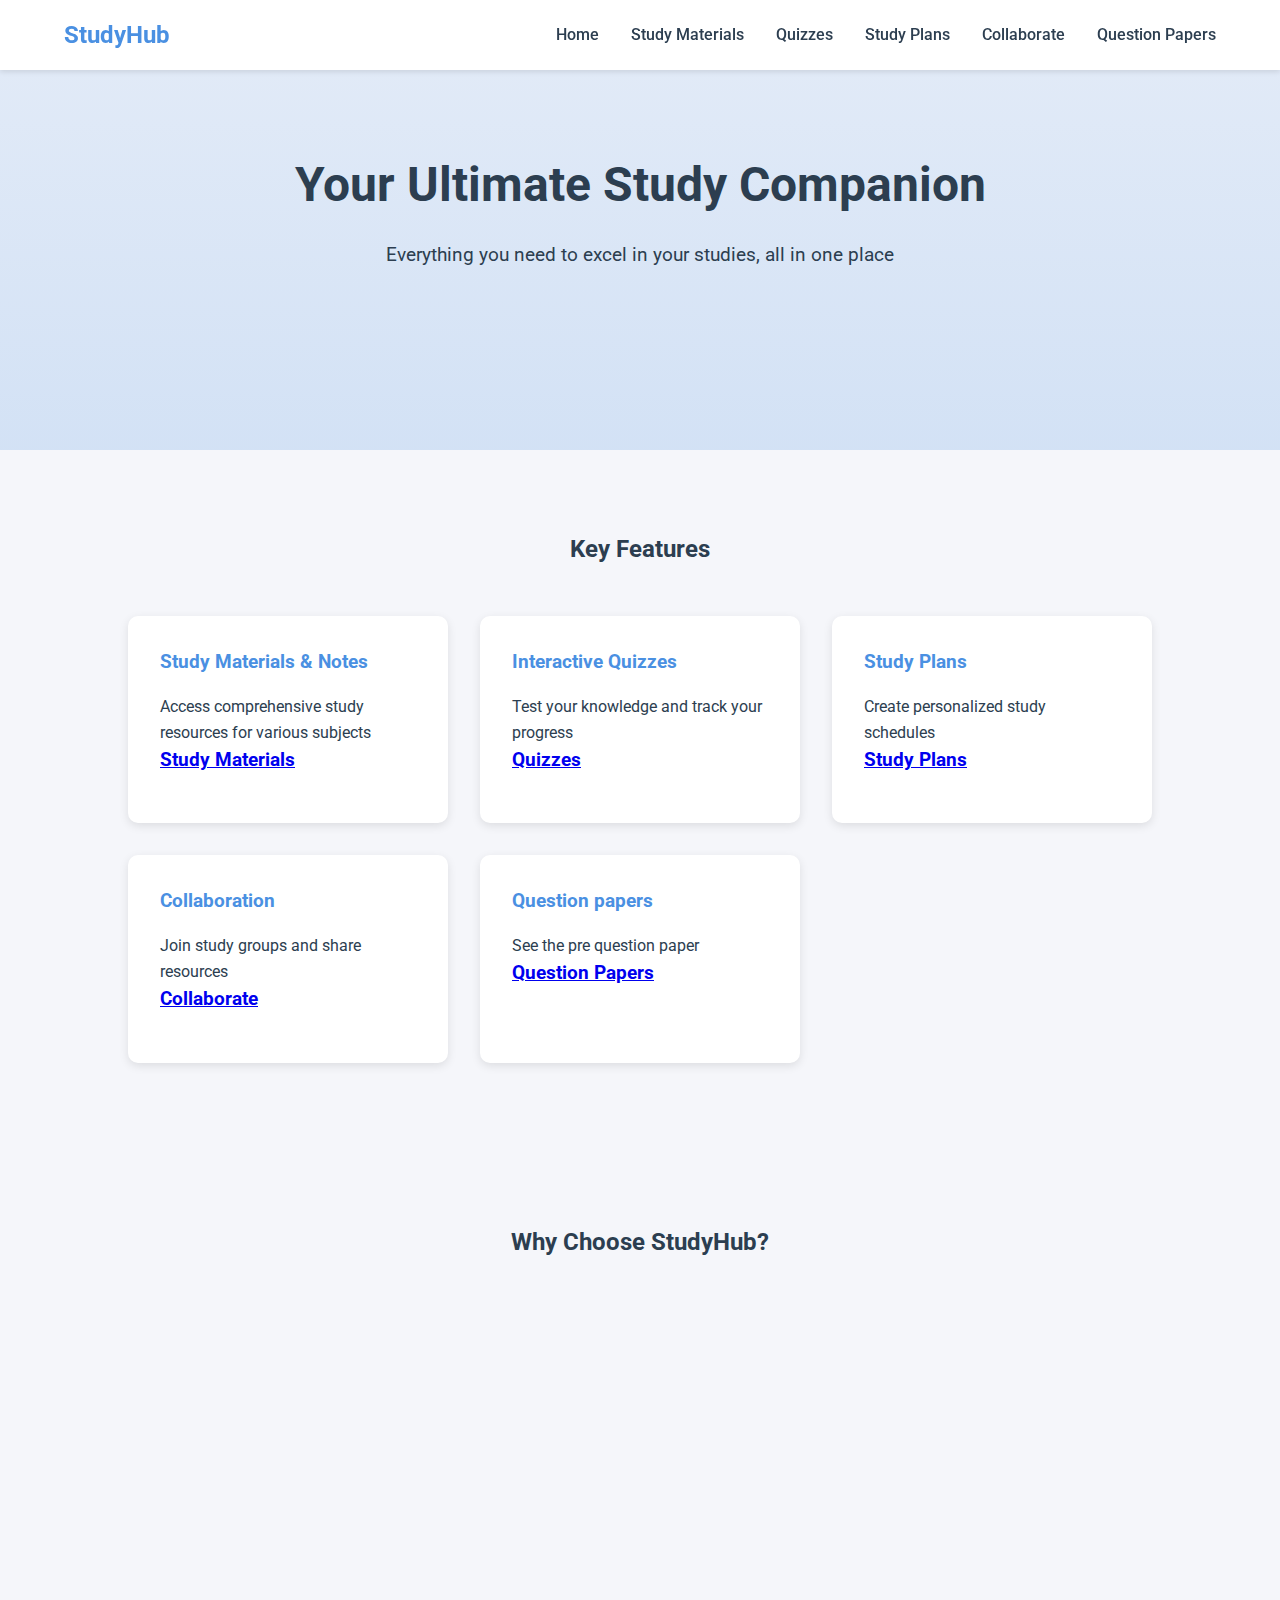
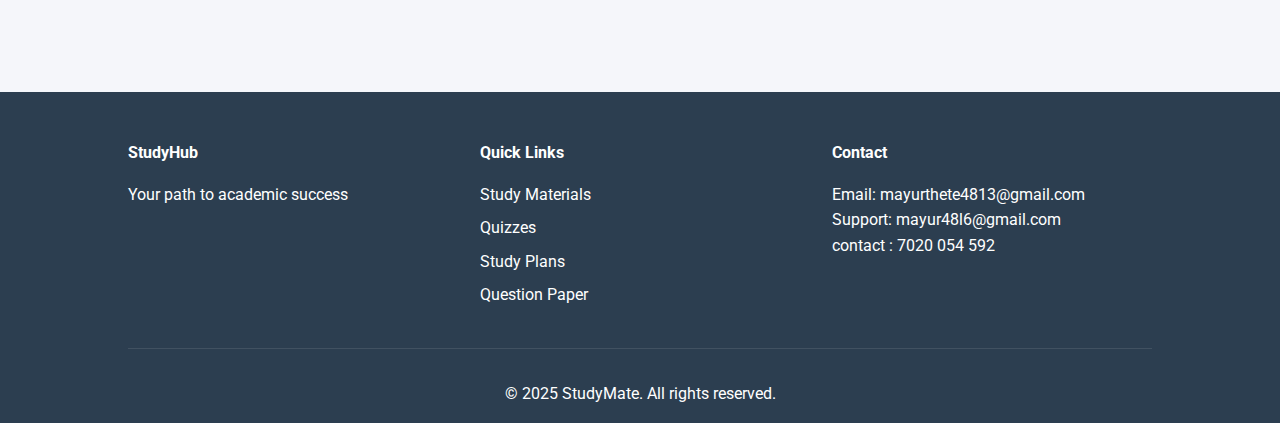
<file: index.html>
<!DOCTYPE html>
<html lang="en">
<head>
    <meta charset="UTF-8">
    <meta name="viewport" content="width=device-width, initial-scale=1.0">
    <title>StudyHub - Your Ultimate Study Companion</title>
   
     <link rel="stylesheet" href="styles.css">
    <link href="https://fonts.googleapis.com/css2?family=Roboto:wght@300;400;500;700&display=swap" rel="stylesheet">
</head>
<body>
    <nav class="navbar">
        <div class="logo">StudyHub</div>
        <div class="nav-links">
            <a href="#materials">Home</a>
            <a href="materials.html">Study Materials</a>
            <a href="quizzes.html">Quizzes</a>
            <a href="study_plan.html">Study Plans</a>
            <a href="#collaborate">Collaborate</a>
            <a href="question_paper.html">Question Papers </a>
        </div>
    </nav>

    <header class="hero">
        <h1>Your Ultimate Study Companion</h1>
        <p>Everything you need to excel in your studies, all in one place</p>
         
  
    </header>

    <main>
        <section id="features">
            <h2>Key Features</h2>
            <div class="features-grid">
                <div class="feature-card">
                    <h3>Study Materials & Notes</h3>
                    <p>Access comprehensive study resources for various subjects</p>
                  <h3>   <a href="materials.html">Study Materials</a> </h3>
                </div>
                <div class="feature-card">
                    <h3>Interactive Quizzes</h3>
                    <p>Test your knowledge and track your progress</p>
                  <h3>   <a href="quizzes.html">Quizzes</a> </h3>
                </div>
                <div class="feature-card">
                    <h3>Study Plans</h3>
                    <p>Create personalized study schedules</p>
                 <h3>  <a href="study_plan.html">Study Plans</a> </h3>
                </div>
                <div class="feature-card">
                    <h3>Collaboration </h3>
                    <p>Join study groups and share resources</p>
                  <h3>   <a href="#collaborate">Collaborate</a> </h3>
                </div>
                 <div class="feature-card">
                    <h3>Question papers </h3>
                    <p>See the pre question paper </p>
                 <h3>  <a href="question_paper.html">Question Papers </a> </h3> 
                </div>
           
                </div>
        </section>

        <section id="why-us">
            <h2>Why Choose StudyHub?</h2>
            <div class="benefits-grid">
                <div class="benefit-card">
                    <h3>Comprehensive Resources</h3>
                    <p>Everything you need in one place</p>
                </div>
                <div class="benefit-card">
                    <h3>Personalized Learning</h3>
                    <p>Tailored to your study goals</p>
                </div>
                <div class="benefit-card">
                    <h3>Interactive Learning</h3>
                    <p>Engage with dynamic content</p>
                </div>
                <div class="benefit-card">
                    <h3>Study Smarter</h3>
                    <p>Optimize your study routine</p>
                </div>
            </div>
        </section>
    </main>

 
    <footer>
        <div class="footer-content">
            <div class="footer-section">
                <h4>StudyHub</h4>
                <p>Your path to academic success</p>
            </div>
            <div class="footer-section">
                <h4>Quick Links</h4>
                <a href="materials.html">Study Materials</a>
                <a href="quizzes.html">Quizzes</a>
                <a href="study_plan.html">Study Plans</a>
                <a href="question_paper.html">Question Paper</a>
            </div>
            <div class="footer-section">
                <h4>Contact</h4>
                <p>Email: mayurthete4813@gmail.com</p>
                <p>Support: mayur48l6@gmail.com</p>
                <p> contact : 7020 054 592</p>
            </div>
        </div>
        <div class="footer-bottom">
            <p>&copy; 2025 StudyMate. All rights reserved.</p>
        </div>
    </footer>

    <script src="script.js"></script>
</body>
</html>
</file>
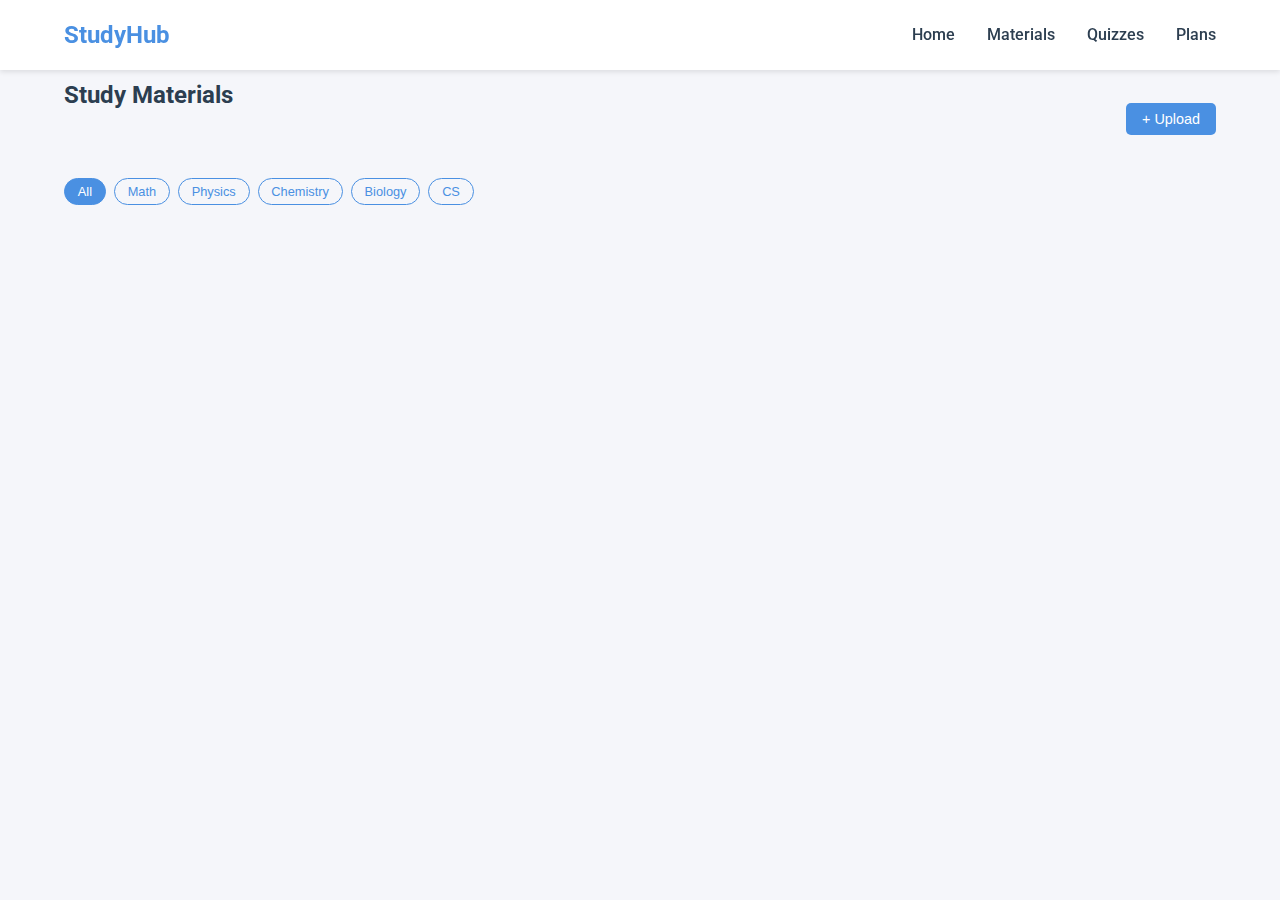
<file: materials.html>
<!DOCTYPE html>
<html lang="en">
<head>
    <meta charset="UTF-8">
    <meta name="viewport" content="width=device-width, initial-scale=1.0">
    <title>Study Materials - StudyMate</title>
    <link rel="stylesheet" href="styles.css">
    <link href="https://fonts.googleapis.com/css2?family=Roboto:wght@300;400;500;700&display=swap" rel="stylesheet">
    <style>
        .materials-container {
            padding: 1rem 5%;
            margin-top: 60px;
        }

        .materials-header {
            display: flex;
            justify-content: space-between;
            align-items: center;
            margin-bottom: 1rem;
        }

        .upload-btn {
            background-color: var(--primary-color);
            color: white;
            border: none;
            padding: 0.5rem 1rem;
            border-radius: 5px;
            cursor: pointer;
            font-size: 0.9rem;
        }

        .materials-grid {
            display: grid;
            grid-template-columns: repeat(auto-fill, minmax(250px, 1fr));
            gap: 1rem;
        }

        .material-card {
            background: white;
            border-radius: 8px;
            padding: 1rem;
            box-shadow: 0 2px 4px rgba(0,0,0,0.1);
        }

        .material-subject {
            color: var(--primary-color);
            font-size: 0.8rem;
            margin-bottom: 0.3rem;
        }

        .material-title {
            font-size: 1rem;
            font-weight: 500;
            margin-bottom: 0.5rem;
        }

        .material-description {
            color: #666;
            margin-bottom: 0.5rem;
            font-size: 0.8rem;
            line-height: 1.4;
        }

        .material-meta {
            font-size: 0.75rem;
            color: #999;
        }

        .download-btn {
            display: inline-block;
            background-color: var(--primary-color);
            color: white;
            text-decoration: none;
            padding: 0.3rem 0.8rem;
            border-radius: 4px;
            font-size: 0.8rem;
            margin-top: 0.5rem;
        }

        .subject-filter {
            display: flex;
            gap: 0.5rem;
            margin-bottom: 1rem;
            flex-wrap: wrap;
        }

        .subject-btn {
            background: none;
            border: 1px solid var(--primary-color);
            color: var(--primary-color);
            padding: 0.3rem 0.8rem;
            border-radius: 15px;
            cursor: pointer;
            font-size: 0.8rem;
        }

        .subject-btn.active {
            background-color: var(--primary-color);
            color: white;
        }

        /* Upload Modal */
        .upload-modal {
            display: none;
            position: fixed;
            top: 0;
            left: 0;
            width: 100%;
            height: 100%;
            background-color: rgba(0, 0, 0, 0.5);
            z-index: 1000;
        }

        .upload-modal-content {
            background-color: white;
            margin: 10% auto;
            padding: 1.5rem;
            border-radius: 8px;
            width: 90%;
            max-width: 400px;
            position: relative;
        }

        .close {
            position: absolute;
            right: 1rem;
            top: 0.5rem;
            font-size: 1.5rem;
            cursor: pointer;
            color: #aaa;
        }

        .upload-form {
            display: flex;
            flex-direction: column;
            gap: 0.8rem;
        }

        .form-group label {
            display: block;
            margin-bottom: 0.3rem;
            font-size: 0.9rem;
            color: var(--text-color);
        }

        .form-group input,
        .form-group select,
        .form-group textarea {
            width: 100%;
            padding: 0.5rem;
            border: 1px solid #ddd;
            border-radius: 4px;
            font-size: 0.9rem;
        }

        .form-group textarea {
            height: 60px;
            resize: vertical;
        }

        #file-name {
            margin-top: 0.3rem;
            font-size: 0.8rem;
            color: #666;
        }

        .submit-btn {
            background-color: var(--primary-color);
            color: white;
            border: none;
            padding: 0.6rem;
            border-radius: 4px;
            font-size: 0.9rem;
            cursor: pointer;
        }
    </style>
</head>
<body>
    <nav class="navbar">
        <div class="logo">StudyHub</div>
        <div class="nav-links">
            <a href="index.html">Home</a>
            <a href="materials.html" class="active">Materials</a>
            <a href="quizzes.html">Quizzes</a>
            <a href="study_plan.html">Plans</a>
            
        </div>
    </nav>

    <main class="materials-container">
        <div class="materials-header">
            <h2>Study Materials</h2>
            <button class="upload-btn" id="upload-btn">+ Upload</button>
        </div>

        <div class="subject-filter">
            <button class="subject-btn active" data-subject="all">All</button>
            <button class="subject-btn" data-subject="Mathematics">Math</button>
            <button class="subject-btn" data-subject="Physics">Physics</button>
            <button class="subject-btn" data-subject="Chemistry">Chemistry</button>
            <button class="subject-btn" data-subject="Biology">Biology</button>
            <button class="subject-btn" data-subject="Computer Science">CS</button>
        </div>

        <div class="materials-grid" id="materials-grid">
            <!-- Materials will be loaded here -->
        </div>
    </main>

    <!-- Upload Modal -->
    <div id="upload-modal" class="upload-modal">
        <div class="upload-modal-content">
            <span class="close">&times;</span>
            <h3>Upload Material</h3>
            <form id="upload-form" class="upload-form">
                <div class="form-group">
                    <label for="title">Title</label>
                    <input type="text" id="title" required>
                </div>
                <div class="form-group">
                    <label for="subject">Subject</label>
                    <select id="subject" required>
                        <option value="">Select subject</option>
                        <option value="Mathematics">Mathematics</option>
                        <option value="Physics">Physics</option>
                        <option value="Chemistry">Chemistry</option>
                        <option value="Biology">Biology</option>
                        <option value="Computer Science">Computer Science</option>
                    </select>
                </div>
                <div class="form-group">
                    <label for="description">Description (optional)</label>
                    <textarea id="description" rows="3"></textarea>
                </div>
                <div class="form-group">
                    <label for="file">File (PDF, DOC, DOCX, JPG, PNG - Max 10MB)</label>
                    <input type="file" id="file" required accept=".pdf,.doc,.docx,.jpg,.jpeg,.png">
                    <div id="file-name"></div>
                </div>
                <button type="submit" class="submit-btn">Upload</button>
            </form>
        </div>
    </div>

    <script>
        // DOM elements
        const materialsGrid = document.getElementById('materials-grid');
        const uploadBtn = document.getElementById('upload-btn');
        const uploadModal = document.getElementById('upload-modal');
        const closeBtn = uploadModal.querySelector('.close');
        const uploadForm = document.getElementById('upload-form');
        const fileInput = document.getElementById('file');
        const fileName = document.getElementById('file-name');
        const subjectButtons = document.querySelectorAll('.subject-btn');

        // Show file name
        fileInput.addEventListener('change', () => {
            fileName.textContent = fileInput.files[0] ? fileInput.files[0].name : '';
        });

        // Modal handling
        uploadBtn.addEventListener('click', () => uploadModal.style.display = 'block');
        closeBtn.addEventListener('click', () => uploadModal.style.display = 'none');
        window.addEventListener('click', (e) => {
            if (e.target === uploadModal) uploadModal.style.display = 'none';
        });

        // Handle upload
        uploadForm.addEventListener('submit', async (e) => {
            e.preventDefault();

            const formData = new FormData();
            formData.append('title', document.getElementById('title').value);
            formData.async function name(params) {
                append
            }('subject', document.getElementById('subject').value);
            formData.append('description', document.getElementById('description').value);
            formData.append('file', fileInput.files[0]);
            formData.append('userId', '1'); // Replace with actual user ID after authentication

            try {
                const response = await fetch('http://localhost:3000/api/materials/upload', {
                    method: 'POST',
                    body: formData
                });

                const data = await response.json();
                if (!response.ok) throw new Error(data.error || 'Upload failed');

                alert('Upload successful!');
                uploadModal.style.display = 'none';
                uploadForm.reset();
                fileName.textContent = '';
                loadMaterials();
            } catch (error) {
                alert(error.message || 'Error uploading material');
            }
        });

        // Load materials
        async function loadMaterials(subject = 'all') {
            try {
                const url = subject === 'all' 
                    ? 'http://localhost:3000/api/materials'
                    : `http://localhost:3000/api/materials/subject/${encodeURIComponent(subject)}`;

                const response = await fetch(url);
                const materials = await response.json();

                materialsGrid.innerHTML = materials.map(material => `
                    <div class="material-card">
                        <div class="material-subject">${material.subject}</div>
                        <h3 class="material-title">${material.title}</h3>
                        <p class="material-description">${material.description || ''}</p>
                        <div class="material-meta">
                            <div>By ${material.uploader_name}</div>
                            <div>${new Date(material.upload_date).toLocaleDateString()}</div>
                        </div>
                        <a href="http://localhost:3000/${material.file_path}" class="download-btn" download>Download</a>
                    </div>
                `).join('');
            } catch (error) {
                console.error('Error:', error);
                materialsGrid.innerHTML = '<p>Error loading materials. Please try again.</p>';
            }
        }

        // Subject filter
        subjectButtons.forEach(button => {
            button.addEventListener('click', () => {
                subjectButtons.forEach(btn => btn.classList.remove('active'));
                button.classList.add('active');
                loadMaterials(button.dataset.subject);
            });
        });

        // Initial load
        loadMaterials();
    </script>
</body>
</html>
</file>
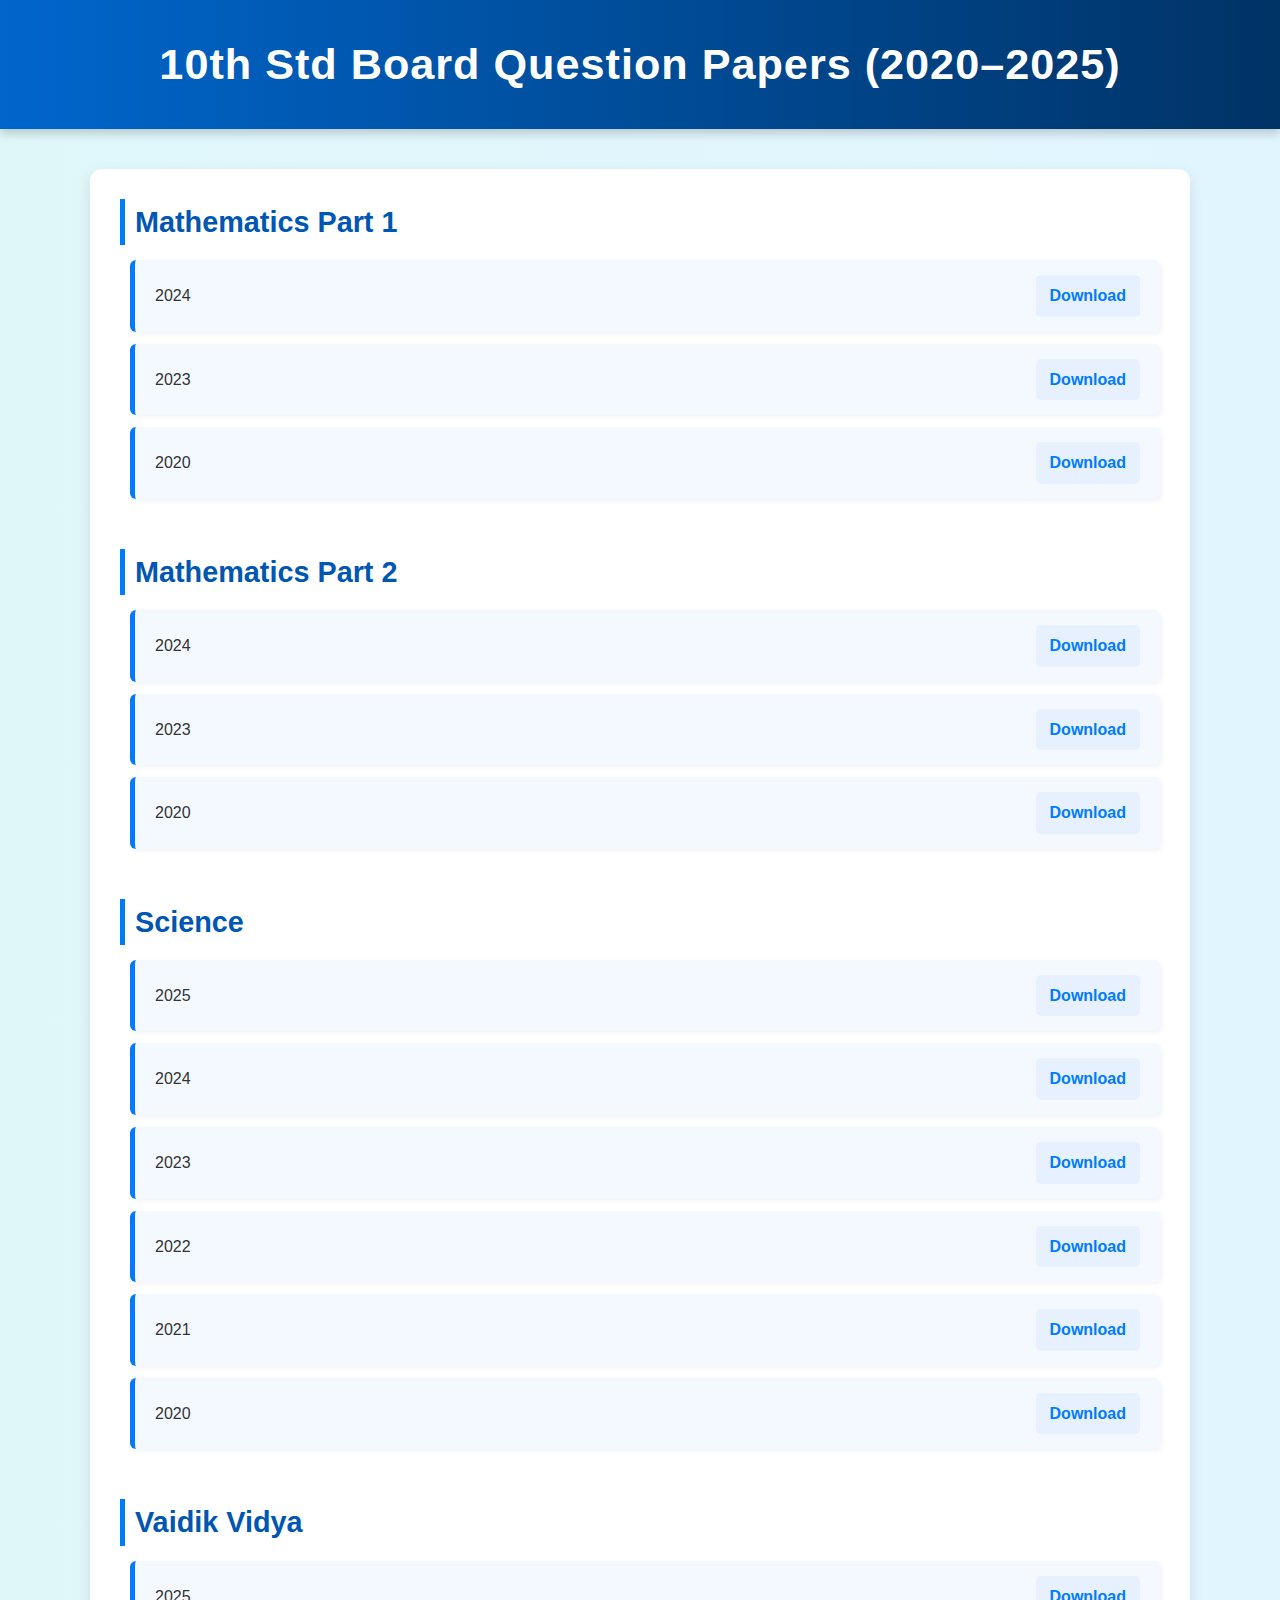
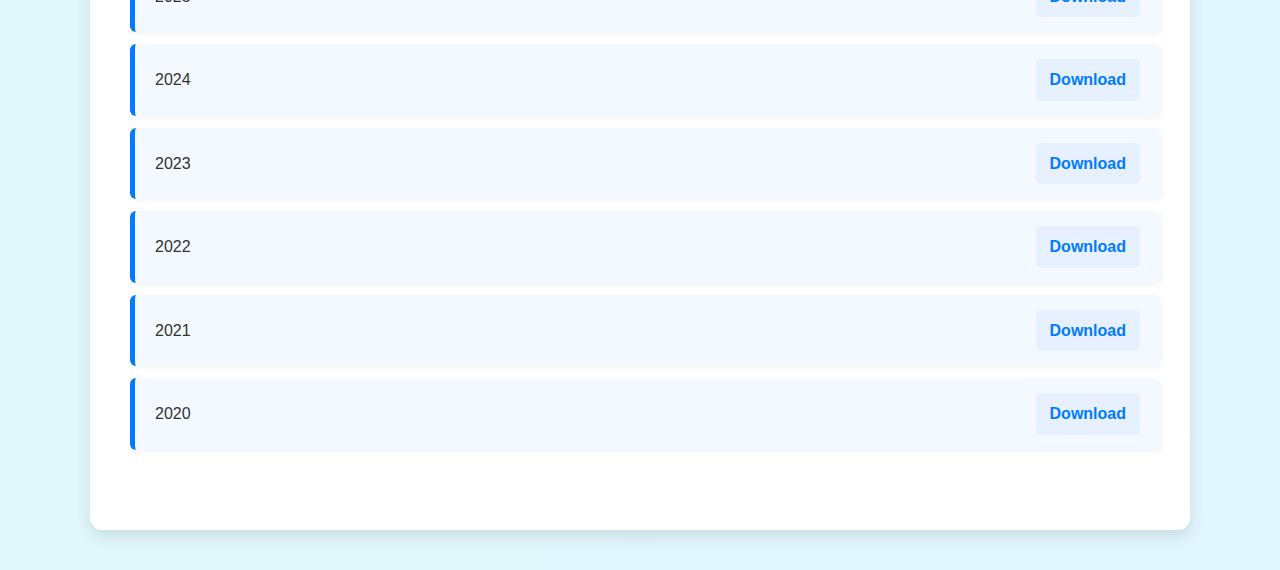
<file: question_paper.html>
<!DOCTYPE html>
<html lang="en">
<head>
  <meta charset="UTF-8">
  <meta name="viewport" content="width=device-width, initial-scale=1.0">
  <title>10th Std Board Question Papers (2020–2025)</title>
  <style>
    * {
      margin: 0;
      padding: 0;
      box-sizing: border-box;
    }

    body {
      font-family: 'Segoe UI', Tahoma, Geneva, Verdana, sans-serif;
      background: linear-gradient(to right, #e0f7fa, #e1f5fe);
      color: #333;
      line-height: 1.6;
    }

    header {
      background: linear-gradient(to right, #0066cc, #003366);
      color: #fff;
      text-align: center;
      padding: 30px 0;
      box-shadow: 0 4px 10px rgba(0, 0, 0, 0.2);
    }

    header h1 {
      font-size: 2.7rem;
      letter-spacing: 1px;
    }

    .container {
      max-width: 1100px;
      margin: 40px auto;
      padding: 30px;
      background-color: #ffffff;
      border-radius: 12px;
      box-shadow: 0 6px 15px rgba(0, 0, 0, 0.1);
      transition: transform 0.3s ease;
    }

    .container:hover {
      transform: scale(1.01);
    }

    section {
      margin-bottom: 50px;
    }

    section h2 {
      font-size: 1.8rem;
      margin-bottom: 15px;
      color: #0056b3;
      border-left: 5px solid #007bff;
      padding-left: 10px;
    }

    ul {
      list-style: none;
      padding-left: 10px;
    }

    li {
      display: flex;
      justify-content: space-between;
      align-items: center;
      padding: 15px 20px;
      margin-bottom: 12px;
      background: #f4f9ff;
      border-radius: 6px;
      border-left: 5px solid #007bff;
      box-shadow: 2px 2px 5px rgba(0, 0, 0, 0.05);
      transition: all 0.3s ease-in-out;
    }

    li:hover {
      background-color: #e3f2fd;
      transform: translateX(5px);
    }

    li a {
      text-decoration: none;
      color: #007bff;
      font-weight: bold;
      background: #e6f0ff;
      padding: 8px 14px;
      border-radius: 5px;
      transition: background 0.3s, color 0.3s;
    }

    li a:hover {
      background: #007bff;
      color: #fff;
    }

    @media (max-width: 768px) {
      header h1 {
        font-size: 2rem;
      }

      .container {
        padding: 20px;
      }

      li {
        flex-direction: column;
        align-items: flex-start;
      }

      li a {
        margin-top: 8px;
      }
    }
  </style>
</head>
<body>

  <header>
    <h1>10th Std Board Question Papers (2020–2025)</h1>
  </header>

  <div class="container">
    <!-- English -->
    <section>
      <h2>Mathematics Part 1</h2>
      <ul>
        <li><span>2024</span> <a href="papersss/2024_math_1.pdf">Download</a></li>
        <li><span>2023</span> <a href="papersss/2023_math_1.pdf">Download</a></li>
        <li><span>2020</span> <a href="papersss/2020_math_1.pdf">Download</a></li>
      </ul>
    </section>

    <!-- Mathematics -->
    <section>
      <h2>Mathematics Part 2 </h2>
      <ul>
        
        <li><span>2024</span> <a href="papersss/2024_math_2.pdf">Download</a></li>
        <li><span>2023</span> <a href="papersss/2023_math_2.pdf">Download</a></li>
        <li><span>2020</span> <a href="papersss/2020_math_2.pdf">Download</a></li>
      </ul>
    </section>

    <!-- Science -->
    <section>
      <h2>Science</h2>
      <ul>
        <li><span>2025</span> <a href="#">Download</a></li>
        <li><span>2024</span> <a href="#">Download</a></li>
        <li><span>2023</span> <a href="#">Download</a></li>
        <li><span>2022</span> <a href="#">Download</a></li>
        <li><span>2021</span> <a href="#">Download</a></li>
        <li><span>2020</span> <a href="#">Download</a></li>
      </ul>
    </section>

    <!-- Vaidik Vidya -->
    <section>
      <h2>Vaidik Vidya</h2>
      <ul>
        <li><span>2025</span> <a href="#">Download</a></li>
        <li><span>2024</span> <a href="#">Download</a></li>
        <li><span>2023</span> <a href="#">Download</a></li>
        <li><span>2022</span> <a href="#">Download</a></li>
        <li><span>2021</span> <a href="#">Download</a></li>
        <li><span>2020</span> <a href="#">Download</a></li>
      </ul>
    </section>

  </div>

</body>
</html>
</file>
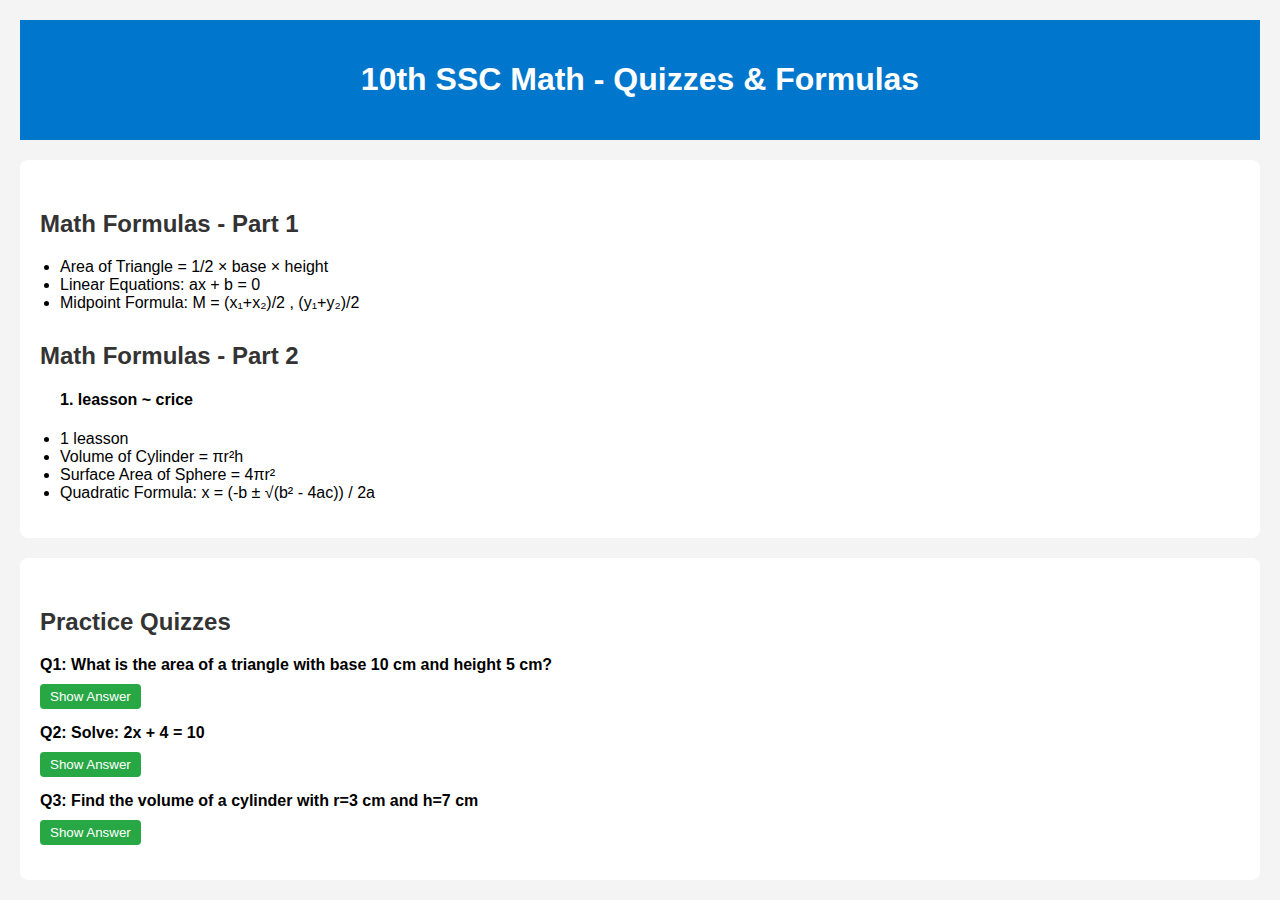
<file: quizzes.html>
<!DOCTYPE html>
<html lang="en">
<head>
  <meta charset="UTF-8" />
  <meta name="viewport" content="width=device-width, initial-scale=1.0" />
  <title>10th SSC Math Quizzes</title>
  <style>
    body {
      font-family: Arial, sans-serif;
      background: #f4f4f4;
      margin: 0;
      padding: 20px;
    }

    header {
      background-color: #0077cc;
      color: white;
      padding: 20px;
      text-align: center;
    }

    h2 {
      margin-top: 30px;
      color: #333;
    }

    .formula-section, .quiz-section {
      background-color: white;
      padding: 20px;
      border-radius: 8px;
      margin-top: 20px;
    }

    .quiz {
      margin-bottom: 15px;
    }

    .quiz button {
      margin-top: 10px;
      padding: 5px 10px;
      background-color: #28a745;
      border: none;
      color: white;
      cursor: pointer;
      border-radius: 4px;
    }

    .quiz button:hover {
      background-color: #218838;
    }

    .answer {
      display: none;
      margin-top: 5px;
      color: #555;
    }

    ul {
      padding-left: 20px;
    }
  </style>
</head>
<body>
  <header>
    <h1>10th SSC Math - Quizzes & Formulas</h1>
  </header>

  <!-- Formula Section -->
  <div class="formula-section">
    <h2>Math Formulas - Part 1</h2>
    <ul>
      <li>Area of Triangle = 1/2 × base × height</li>
      <li>Linear Equations: ax + b = 0</li>
      <li>Midpoint Formula: M = (x₁+x₂)/2 , (y₁+y₂)/2</li>
   
    </ul>

    <h2>Math Formulas - Part 2</h2>
    <ul>
     <h4>1. leasson ~ crice </h4>
      
     <li>1  leasson </li>
      <li> Volume of Cylinder = πr²h</li>
      <li> Surface Area of Sphere = 4πr²</li>
      <li>Quadratic Formula: x = (-b ± √(b² - 4ac)) / 2a</li>
      <!-- Add more Part 2 formulas here -->
    </ul>
  </div>

  <!-- Quizzes Section -->
  <div class="quiz-section">
    <h2>Practice Quizzes</h2>

    <div class="quiz">
      <strong>Q1: What is the area of a triangle with base 10 cm and height 5 cm?</strong><br />
      <button onclick="showAnswer(this)">Show Answer</button>
      <div class="answer">Area = 1/2 × 10 × 5 = <strong>25 cm²</strong></div>
    </div>

    <div class="quiz">
      <strong>Q2: Solve: 2x + 4 = 10</strong><br />
      <button onclick="showAnswer(this)">Show Answer</button>
      <div class="answer">2x = 6 → x = <strong>3</strong></div>
    </div>

    <div class="quiz">
      <strong>Q3: Find the volume of a cylinder with r=3 cm and h=7 cm</strong><br />
      <button onclick="showAnswer(this)">Show Answer</button>
      <div class="answer">Volume = π × 3² × 7 = <strong>~197.92 cm³</strong></div>
    </div>

    <!-- Add more quizzes below in similar format -->
  </div>

  <script>
    function showAnswer(button) {
      const answerDiv = button.nextElementSibling;
      answerDiv.style.display = answerDiv.style.display === "block" ? "none" : "block";
    }
  </script>
</body>
</html>
</file>
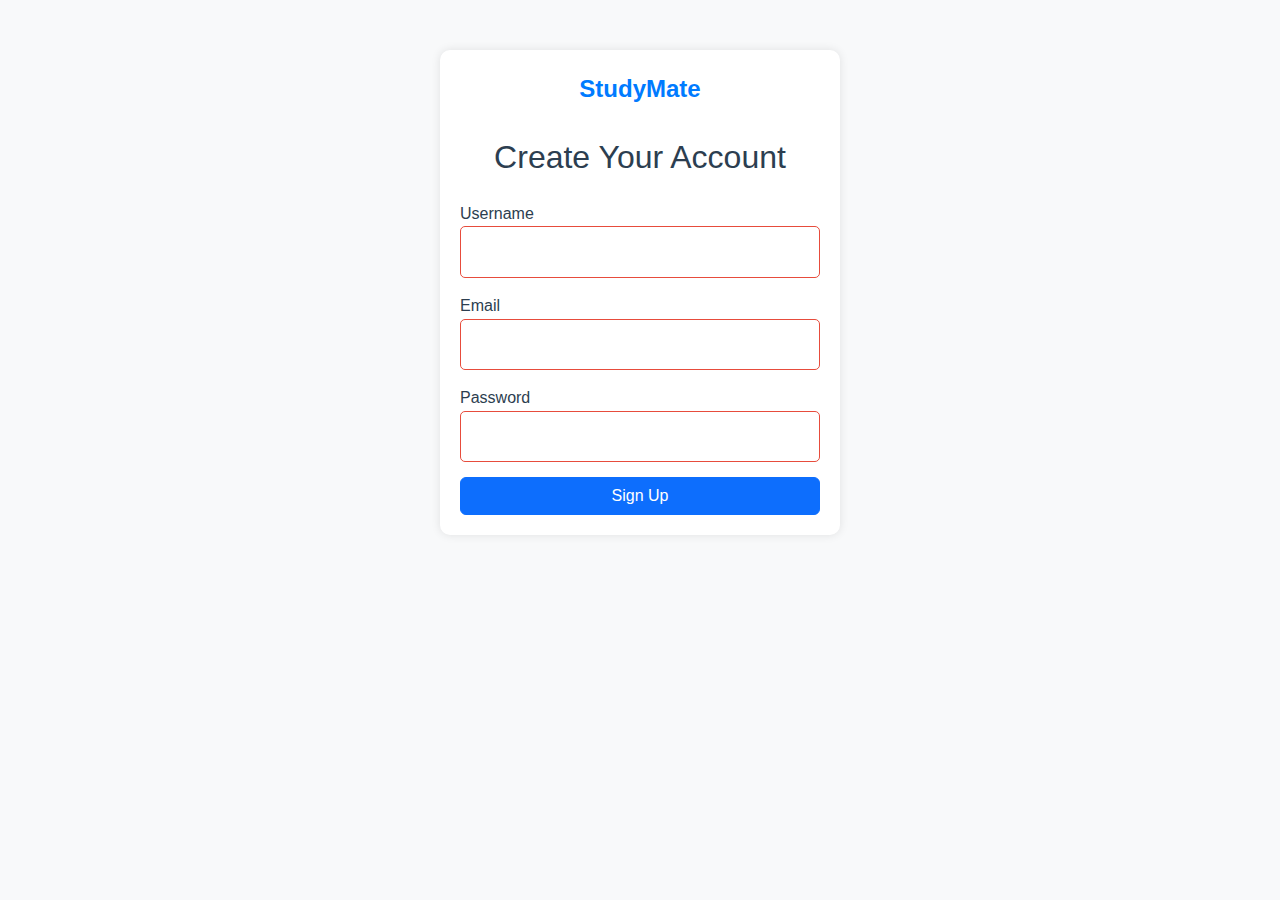
<file: signup.html>
<!DOCTYPE html>
<html lang="en">
<head>
    <meta charset="UTF-8">
    <meta name="viewport" content="width=device-width, initial-scale=1.0">
    <title>StudyMate - Sign Up</title>
    <link href="https://cdn.jsdelivr.net/npm/bootstrap@5.1.3/dist/css/bootstrap.min.css" rel="stylesheet">
    <link rel="stylesheet" href="styles.css">
    <style>
        body {
            background-color: #f8f9fa;
        }
        .signup-container {
            max-width: 400px;
            margin: 50px auto;
            padding: 20px;
            background-color: white;
            border-radius: 10px;
            box-shadow: 0 0 10px rgba(0,0,0,0.1);
        }
        .form-group {
            margin-bottom: 15px;
        }
        .logo-section {
            text-align: center;
            margin-bottom: 30px;
        }
        .logo-section .logo {
            font-size: 24px;
            color: #007bff;
            text-decoration: none;
            font-weight: bold;
        }
    </style>
</head>
<body>
    <div class="container">
        <div class="signup-container">
            <div class="logo-section">
                <a href="index.html" class="logo">StudyMate</a>
            </div>
            <h2 class="text-center mb-4">Create Your Account</h2>
            <form id="signupForm">
                <div class="form-group">
                    <label for="username">Username</label>
                    <input type="text" class="form-control" id="username" required>
                </div>
                <div class="form-group">
                    <label for="email">Email</label>
                    <input type="email" class="form-control" id="email" required>
                </div>
                <div class="form-group">
                    <label for="password">Password</label>
                    <input type="password" class="form-control" id="password" required>
                </div>
                <button type="submit" class="btn btn-primary w-100">Sign Up</button>
            </form>
         
        </div>
    </div>
    <script src="script.js"></script>
</body>
</html>
</file>
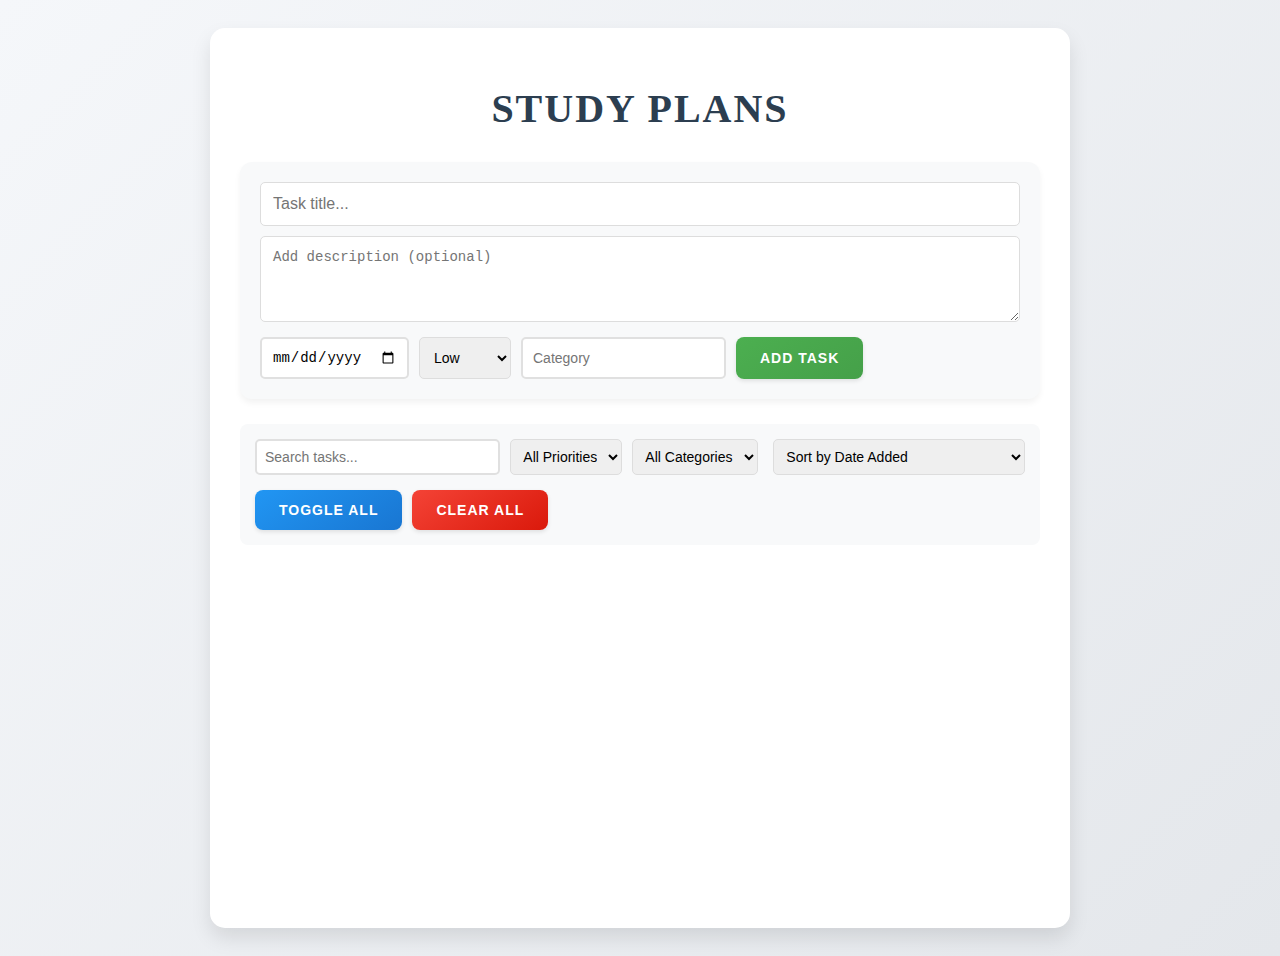
<file: study_plan.html>
<!DOCTYPE html>
<html lang="en">
<head>
    <meta charset="UTF-8">
    <meta name="viewport" content="width=device-width, initial-scale=1.0">
    <title>Study plans </title>
     
<style>

{
    margin: 0;
    padding: 0;
    box-sizing: border-box;
    font-family: Arial, sans-serif;
}

/* Add smooth scrolling to the page */
html {
    scroll-behavior: smooth;
}

body {
    background: linear-gradient(135deg, #f5f7fa 0%, #e4e7eb 100%);
    min-height: 100vh;
    display: flex;
    justify-content: center;
    padding: 20px;
}

.container {
    background-color: white;
    padding: 30px;
    border-radius: 15px;
    box-shadow: 0 10px 20px rgba(0, 0, 0, 0.1);
    width: 100%;
    max-width: 800px;
    transition: transform 0.3s ease;
}

.container:hover {
    transform: translateY(-5px);
}

h1 {
    text-align: center;
    color: #2c3e50;
    margin-bottom: 30px;
    font-size: 2.5em;
    font-weight: bold;
    text-transform: uppercase;
    letter-spacing: 2px;
}

.input-container {
    background-color: #f8f9fa;
    padding: 20px;
    border-radius: 12px;
    margin-bottom: 25px;
    box-shadow: 0 4px 6px rgba(0, 0, 0, 0.05);
    transition: all 0.3s ease;
}

.input-container:focus-within {
    box-shadow: 0 6px 12px rgba(0, 0, 0, 0.1);
    transform: translateY(-2px);
}

.main-inputs {
    display: flex;
    flex-direction: column;
    gap: 10px;
    margin-bottom: 15px;
}

#taskInput {
    padding: 12px;
    border: 1px solid #ddd;
    border-radius: 5px;
    font-size: 16px;
}

#taskDescription {
    padding: 12px;
    border: 1px solid #ddd;
    border-radius: 5px;
    font-size: 14px;
    min-height: 60px;
    resize: vertical;
}

.task-details {
    display: flex;
    gap: 10px;
    flex-wrap: wrap;
}

.task-details input,
.task-details select {
    padding: 10px;
    border: 1px solid #ddd;
    border-radius: 5px;
    font-size: 14px;
}

.controls {
    display: flex;
    flex-wrap: wrap;
    gap: 15px;
    margin-bottom: 20px;
    background-color: #f8f9fa;
    padding: 15px;
    border-radius: 8px;
}

.filters {
    display: flex;
    gap: 10px;
    flex: 2;
    min-width: 300px;
}

.filters input,
.filters select,
.sort-controls select {
    padding: 8px;
    border: 1px solid #ddd;
    border-radius: 5px;
    font-size: 14px;
}

.filters input[type="text"] {
    flex: 1;
}

.sort-controls {
    flex: 1;
    min-width: 200px;
}

.sort-controls select {
    width: 100%;
}

.bulk-actions {
    display: flex;
    gap: 10px;
}

button {
    padding: 12px 24px;
    border: none;
    border-radius: 8px;
    cursor: pointer;
    font-size: 14px;
    font-weight: 600;
    transition: all 0.3s ease;
    text-transform: uppercase;
    letter-spacing: 1px;
    box-shadow: 0 2px 4px rgba(0, 0, 0, 0.1);
}

.add-btn {
    background: linear-gradient(145deg, #4CAF50, #45a049);
    color: white;
}

.add-btn:hover {
    background: linear-gradient(145deg, #45a049, #4CAF50);
    transform: translateY(-2px);
    box-shadow: 0 4px 8px rgba(0, 0, 0, 0.2);
}

.toggle-all-btn {
    background: linear-gradient(145deg, #2196F3, #1976D2);
    color: white;
}

.toggle-all-btn:hover {
    background: linear-gradient(145deg, #1976D2, #2196F3);
    transform: translateY(-2px);
    box-shadow: 0 4px 8px rgba(0, 0, 0, 0.2);
}

.clear-all-btn {
    background: linear-gradient(145deg, #f44336, #da190b);
    color: white;
}

.clear-all-btn:hover {
    background: linear-gradient(145deg, #da190b, #f44336);
    transform: translateY(-2px);
    box-shadow: 0 4px 8px rgba(0, 0, 0, 0.2);
}

ul {
    list-style: none;
}

li {
    display: flex;
    padding: 20px;
    background-color: #ffffff;
    margin-bottom: 15px;
    border-radius: 10px;
    transition: all 0.3s ease;
    border-left: 4px solid #ddd;
    box-shadow: 0 2px 5px rgba(0, 0, 0, 0.05);
}

li:hover {
    background-color: #f8f9fa;
    transform: translateX(8px);
    box-shadow: 0 4px 8px rgba(0, 0, 0, 0.1);
}

li.priority-high {
    border-left-color: #f44336;
}

li.priority-medium {
    border-left-color: #ff9800;
}

li.priority-low {
    border-left-color: #4CAF50;
}

li.completed {
    background-color: #e8f5e9;
    opacity: 0.8;
}

li.completed .task-content {
    text-decoration: line-through;
    color: #666;
}

li .task-content {
    flex: 1;
    display: flex;
    flex-direction: column;
    gap: 5px;
}

li .task-title {
    font-weight: bold;
    font-size: 16px;
}

li .task-description {
    font-size: 14px;
    color: #666;
    margin-top: 5px;
}

li .task-details {
    font-size: 13px;
    color: #666;
    display: flex;
    gap: 10px;
    flex-wrap: wrap;
    align-items: center;
}

li .task-category {
    background-color: #e0e0e0;
    padding: 2px 8px;
    border-radius: 12px;
    font-size: 12px;
}

li .task-actions {
    display: flex;
    gap: 5px;
}

li button {
    padding: 5px 10px;
    font-size: 12px;
}

/* Add animations for new tasks */
@keyframes slideIn {
    from {
        opacity: 0;
        transform: translateY(-20px);
    }
    to {
        opacity: 1;
        transform: translateY(0);
    }
}

li {
    animation: slideIn 0.3s ease-out;
}

/* Improve input fields */
input[type="text"],
input[type="date"],
select,
textarea {
    transition: all 0.3s ease;
    border: 2px solid #e0e0e0;
    outline: none;
}

input[type="text"]:focus,
input[type="date"]:focus,
select:focus,
textarea:focus {
    border-color: #2196F3;
    box-shadow: 0 0 0 3px rgba(33, 150, 243, 0.1);
}

/* Add custom scrollbar */
::-webkit-scrollbar {
    width: 8px;
}

::-webkit-scrollbar-track {
    background: #f1f1f1;
    border-radius: 4px;
}

::-webkit-scrollbar-thumb {
    background: #888;
    border-radius: 4px;
}

::-webkit-scrollbar-thumb:hover {
    background: #666;
}

/* Add loading animation for async operations */
@keyframes spin {
    to { transform: rotate(360deg); }
}

.loading {
    position: relative;
    opacity: 0.7;
}

.loading::after {
    content: "";
    position: absolute;
    top: 50%;
    left: 50%;
    width: 20px;
    height: 20px;
    margin: -10px 0 0 -10px;
    border: 2px solid #f3f3f3;
    border-top: 2px solid #3498db;
    border-radius: 50%;
    animation: spin 0.8s linear infinite;
}

@media (max-width: 600px) {
    .input-container,
    .controls,
    .filters,
    .sort-controls,
    .bulk-actions {
        flex-direction: column;
    }
    
    .filters input,
    .filters select,
    .sort-controls select,
    .task-details input,
    .task-details select {
        width: 100%;
    }

    li {
        flex-direction: column;
    }

    li .task-actions {
        margin-top: 10px;
    }
}
</style>
</head>
<body>
    <div class="container">
        <h1>study plans</h1>
        <div class="input-container">
            <div class="main-inputs">
                <input type="text" id="taskInput" placeholder="Task title...">
                <textarea id="taskDescription" placeholder="Add description (optional)"></textarea>
            </div>
            <div class="task-details">
                <input type="date" id="dueDate">
                <select id="priority">
                    <option value="low">Low</option>
                    <option value="medium">Medium</option>
                    <option value="high">High</option>
                </select>
                <input type="text" id="category" placeholder="Category">
                <button onclick="addTask()" class="add-btn">Add Task</button>
            </div>
        </div>
        <div class="controls">
            <div class="filters">
                <input type="text" id="searchInput" placeholder="Search tasks...">
                <select id="filterPriority">
                    <option value="all">All Priorities</option>
                    <option value="high">High</option>
                    <option value="medium">Medium</option>
                    <option value="low">Low</option>
                </select>
                <select id="filterCategory">
                    <option value="all">All Categories</option>
                </select>
            </div>
            <div class="sort-controls">
                <select id="sortBy">
                    <option value="dateAdded">Sort by Date Added</option>
                    <option value="dueDate">Sort by Due Date</option>
                    <option value="priority">Sort by Priority</option>
                </select>
            </div>
            <div class="bulk-actions">
                <button onclick="toggleAllTasks()" class="toggle-all-btn">Toggle All</button>
                <button onclick="clearAllTasks()" class="clear-all-btn">Clear All</button>
            </div>
        </div>
        <ul id="taskList"></ul>
    </div>
    
 
    <script>// Load tasks from localStorage when the page loads
        document.addEventListener('DOMContentLoaded', () => {
            loadTasks();
            updateCategoryFilter();
        });
        
        // Get DOM elements
        const taskInput = document.getElementById('taskInput');
        const taskDescription = document.getElementById('taskDescription');
        const dueDateInput = document.getElementById('dueDate');
        const prioritySelect = document.getElementById('priority');
        const categoryInput = document.getElementById('category');
        const taskList = document.getElementById('taskList');
        const searchInput = document.getElementById('searchInput');
        const filterPriority = document.getElementById('filterPriority');
        const filterCategory = document.getElementById('filterCategory');
        const sortBy = document.getElementById('sortBy');
        
        // Set today as the minimum date for due date input
        dueDateInput.min = new Date().toISOString().split('T')[0];
        
        // Add event listeners
        taskInput.addEventListener('keypress', (e) => {
            if (e.key === 'Enter' && !e.shiftKey) {
                e.preventDefault();
                addTask();
            }
        });
        
        searchInput.addEventListener('input', filterAndSortTasks);
        filterPriority.addEventListener('change', filterAndSortTasks);
        filterCategory.addEventListener('change', filterAndSortTasks);
        sortBy.addEventListener('change', filterAndSortTasks);
        
        function addTask() {
            const taskText = taskInput.value.trim();
            if (taskText === '') return;
        
            // Create new task object
            const task = {
                id: Date.now(),
                text: taskText,
                description: taskDescription.value.trim(),
                completed: false,
                dueDate: dueDateInput.value,
                priority: prioritySelect.value,
                category: categoryInput.value.trim(),
                dateAdded: new Date().toISOString()
            };
        
            // Add task to localStorage
            const tasks = getTasks();
            tasks.push(task);
            saveTasks(tasks);
        
            // Create task element
            createTaskElement(task);
            
            // Clear inputs
            taskInput.value = '';
            taskDescription.value = '';
            dueDateInput.value = '';
            prioritySelect.value = 'low';
            categoryInput.value = '';
        
            // Update category filter options
            updateCategoryFilter();
        }
        
        function createTaskElement(task) {
            const li = document.createElement('li');
            li.classList.add(`priority-${task.priority}`);
            if (task.completed) li.classList.add('completed');
        
            const taskContent = document.createElement('div');
            taskContent.className = 'task-content';
        
            const taskTitle = document.createElement('div');
            taskTitle.className = 'task-title';
            taskTitle.textContent = task.text;
        
            if (task.description) {
                const taskDesc = document.createElement('div');
                taskDesc.className = 'task-description';
                taskDesc.textContent = task.description;
                taskContent.appendChild(taskDesc);
            }
        
            const taskDetails = document.createElement('div');
            taskDetails.className = 'task-details';
            
            // Add due date if exists
            if (task.dueDate) {
                const dueDate = new Date(task.dueDate);
                const formattedDate = dueDate.toLocaleDateString();
                const today = new Date();
                const isPastDue = dueDate < today && !task.completed;
                
                const dateSpan = document.createElement('span');
                dateSpan.innerHTML = `Due: ${formattedDate}`;
                if (isPastDue) dateSpan.style.color = '#f44336';
                taskDetails.appendChild(dateSpan);
            }
        
            // Add priority
            const prioritySpan = document.createElement('span');
            prioritySpan.className = `priority-${task.priority}`;
            prioritySpan.textContent = `${task.priority.charAt(0).toUpperCase() + task.priority.slice(1)} Priority`;
            taskDetails.appendChild(prioritySpan);
        
            // Add category if exists
            if (task.category) {
                const categorySpan = document.createElement('span');
                categorySpan.className = 'task-category';
                categorySpan.textContent = task.category;
                taskDetails.appendChild(categorySpan);
            }
        
            const taskActions = document.createElement('div');
            taskActions.className = 'task-actions';
        
            const deleteBtn = document.createElement('button');
            deleteBtn.textContent = 'Delete';
            deleteBtn.className = 'clear-all-btn';
            deleteBtn.onclick = (e) => {
                e.stopPropagation();
                deleteTask(task.id, li);
            };
        
            taskContent.appendChild(taskTitle);
            taskContent.appendChild(taskDetails);
            li.appendChild(taskContent);
            taskActions.appendChild(deleteBtn);
            li.appendChild(taskActions);
            li.onclick = () => toggleTask(task.id, li);
            taskList.appendChild(li);
        }
        
        function deleteTask(id, element) {
            // Remove from DOM
            element.remove();
        
            // Remove from localStorage
            const tasks = getTasks().filter(task => task.id !== id);
            saveTasks(tasks);
        
            // Update category filter options
            updateCategoryFilter();
        }
        
        function toggleTask(id, element) {
            // Toggle completed class
            element.classList.toggle('completed');
        
            // Update localStorage
            const tasks = getTasks();
            const task = tasks.find(t => t.id === id);
            if (task) {
                task.completed = !task.completed;
                saveTasks(tasks);
            }
        }
        
        function clearAllTasks() {
            if (confirm('Are you sure you want to delete all tasks?')) {
                taskList.innerHTML = '';
                localStorage.removeItem('tasks');
                updateCategoryFilter();
            }
        }
        
        function toggleAllTasks() {
            const tasks = getTasks();
            const hasIncomplete = tasks.some(task => !task.completed);
            
            tasks.forEach(task => {
                task.completed = hasIncomplete;
            });
            
            saveTasks(tasks);
            filterAndSortTasks();
        }
        
        function filterAndSortTasks() {
            const searchTerm = searchInput.value.toLowerCase();
            const priorityFilter = filterPriority.value;
            const categoryFilter = filterCategory.value;
            const sortByValue = sortBy.value;
        
            let tasks = getTasks();
        
            // Filter tasks
            tasks = tasks.filter(task => {
                const matchesSearch = task.text.toLowerCase().includes(searchTerm) || 
                                    (task.description && task.description.toLowerCase().includes(searchTerm));
                const matchesPriority = priorityFilter === 'all' || task.priority === priorityFilter;
                const matchesCategory = categoryFilter === 'all' || task.category === categoryFilter;
        
                return matchesSearch && matchesPriority && matchesCategory;
            });
        
            // Sort tasks
            tasks.sort((a, b) => {
                switch (sortByValue) {
                    case 'dueDate':
                        if (!a.dueDate) return 1;
                        if (!b.dueDate) return -1;
                        return new Date(a.dueDate) - new Date(b.dueDate);
                    case 'priority':
                        const priorityOrder = { high: 0, medium: 1, low: 2 };
                        return priorityOrder[a.priority] - priorityOrder[b.priority];
                    default: // dateAdded
                        return new Date(b.dateAdded) - new Date(a.dateAdded);
                }
            });
        
            // Update display
            taskList.innerHTML = '';
            tasks.forEach(task => createTaskElement(task));
        }
        
        function updateCategoryFilter() {
            const tasks = getTasks();
            const categories = new Set(tasks.map(task => task.category).filter(Boolean));
            
            // Clear existing options except 'All Categories'
            filterCategory.innerHTML = '<option value="all">All Categories</option>';
            
            // Add new category options
            categories.forEach(category => {
                const option = document.createElement('option');
                option.value = category;
                option.textContent = category;
                filterCategory.appendChild(option);
            });
        }
        
        function getTasks() {
            return JSON.parse(localStorage.getItem('tasks') || '[]');
        }
        
        function saveTasks(tasks) {
            localStorage.setItem('tasks', JSON.stringify(tasks));
        }
        
        function loadTasks() {
            const tasks = getTasks();
            tasks.forEach(task => createTaskElement(task));
        }
        </script>
</body>
</html>
</file>
<file: styles.css>
:root {
    --primary-color: #4a90e2;
    --secondary-color: #2c3e50;
    --accent-color: #e74c3c;
    --background-color: #f5f6fa;
    --text-color: #2c3e50;
}

* {
    margin: 0;
    padding: 0;
    box-sizing: border-box;
}

body {
    font-family: 'Roboto', sans-serif;
    line-height: 1.6;
    color: var(--text-color);
    background-color: var(--background-color);
}

.navbar {
    display: flex;
    justify-content: space-between;
    align-items: center;
    padding: 1rem 5%;
    background-color: white;
    box-shadow: 0 2px 5px rgba(0,0,0,0.1);
    position: fixed;
    width: 100%;
    top: 0;
    z-index: 1000;
}

.logo {
    font-size: 1.5rem;
    font-weight: 700;
    color: var(--primary-color);
}

.nav-links {
    display: flex;
    gap: 2rem;
    align-items: center;
}

.nav-links a {
    text-decoration: none;
    color: var(--text-color);
    font-weight: 500;
    transition: color 0.3s ease;
}

.nav-links a:hover {
    color: var(--primary-color);
}

.login-btn {
    background-color: var(--primary-color);
    color: white;
    border: none;
    padding: 0.5rem 1.5rem;
    border-radius: 5px;
    cursor: pointer;
    transition: background-color 0.3s ease;
}

.login-btn:hover {
    background-color: #357abd;
}

.hero {
    height: 50vh;
    display: flex;
    flex-direction: column;
    justify-content: center;
    align-items: center;
    text-align: center;
    padding: 0 1rem;
    background: linear-gradient(rgba(74, 144, 226, 0.1), rgba(74, 144, 226, 0.2));
}

.hero h1 {
    font-size: 3rem;
    margin-bottom: 1rem;
    color: var(--secondary-color);
}

.hero p {
    font-size: 1.2rem;
    margin-bottom: 2rem;
    color: var(--text-color);
}

.cta-btn {
    background-color: var(--accent-color);
    color: white;
    border: none;
    padding: 1rem 2rem;
    border-radius: 5px;
    font-size: 1.1rem;
    cursor: pointer;
    transition: background-color 0.3s ease;
}

.cta-btn:hover {
    background-color: #c0392b;
}

section {
    padding: 5rem 10%;
}

h2 {
    text-align: center;
    margin-bottom: 3rem;
    color: var(--secondary-color);
}

.features-grid, .benefits-grid {
    display: grid;
    grid-template-columns: repeat(auto-fit, minmax(250px, 1fr));
    gap: 2rem;
}

.feature-card, .benefit-card {
    background: white;
    padding: 2rem;
    border-radius: 10px;
    box-shadow: 0 3px 10px rgba(0,0,0,0.1);
    transition: transform 0.3s ease;
}

.feature-card:hover, .benefit-card:hover {
    transform: translateY(-5px);
}

.feature-card h3, .benefit-card h3 {
    color: var(--primary-color);
    margin-bottom: 1rem;
}

footer {
    background-color: var(--secondary-color);
    color: white;
    padding: 3rem 10% 1rem;
}

.footer-content {
    display: grid;
    grid-template-columns: repeat(auto-fit, minmax(200px, 1fr));
    gap: 2rem;
    margin-bottom: 2rem;
}

.footer-section h4 {
    margin-bottom: 1rem;
}

.footer-section a {
    color: white;
    text-decoration: none;
    display: block;
    margin-bottom: 0.5rem;
}

.footer-section a:hover {
    color: var(--primary-color);
}

.footer-bottom {
    text-align: center;
    padding-top: 2rem;
    border-top: 1px solid rgba(255,255,255,0.1);
}

/* Modal Styles */
.modal {
    display: none;
    position: fixed;
    z-index: 2000;
    left: 0;
    top: 0;
    width: 100%;
    height: 100%;
    background-color: rgba(0, 0, 0, 0.5);
}

.modal-content {
    background-color: white;
    margin: 15% auto;
    padding: 2rem;
    border-radius: 10px;
    width: 90%;
    max-width: 500px;
    position: relative;
    animation: modalSlideIn 0.3s ease;
}

@keyframes modalSlideIn {
    from {
        transform: translateY(-100px);
        opacity: 0;
    }
    to {
        transform: translateY(0);
        opacity: 1;
    }
}

.close {
    position: absolute;
    right: 1rem;
    top: 0.5rem;
    font-size: 2rem;
    cursor: pointer;
    color: #aaa;
}

.close:hover {
    color: var(--text-color);
}

.modal h2 {
    margin-bottom: 1.5rem;
    color: var(--secondary-color);
    text-align: center;
}

.form-group {
    margin-bottom: 1rem;
}

.form-group input {
    width: 100%;
    padding: 0.8rem;
    border: 1px solid #ddd;
    border-radius: 5px;
    font-size: 1rem;
}

.form-group input:focus {
    outline: none;
    border-color: var(--primary-color);
}

.submit-btn {
    width: 100%;
    padding: 1rem;
    background-color: var(--primary-color);
    color: white;
    border: none;
    border-radius: 5px;
    font-size: 1rem;
    cursor: pointer;
    transition: background-color 0.3s ease;
}

.submit-btn:hover {
    background-color: #357abd;
}

/* Form validation styles */
.form-group input:invalid {
    border-color: var(--accent-color);
}

.error-message {
    color: var(--accent-color);
    font-size: 0.9rem;
    margin-top: 0.3rem;
    display: none;
}

@media (max-width: 768px) {
    .nav-links {
        display: none;
    }
    
    .hero h1 {
        font-size: 2rem;
    }
    
    section {
        padding: 3rem 5%;
    }
}
</file>
